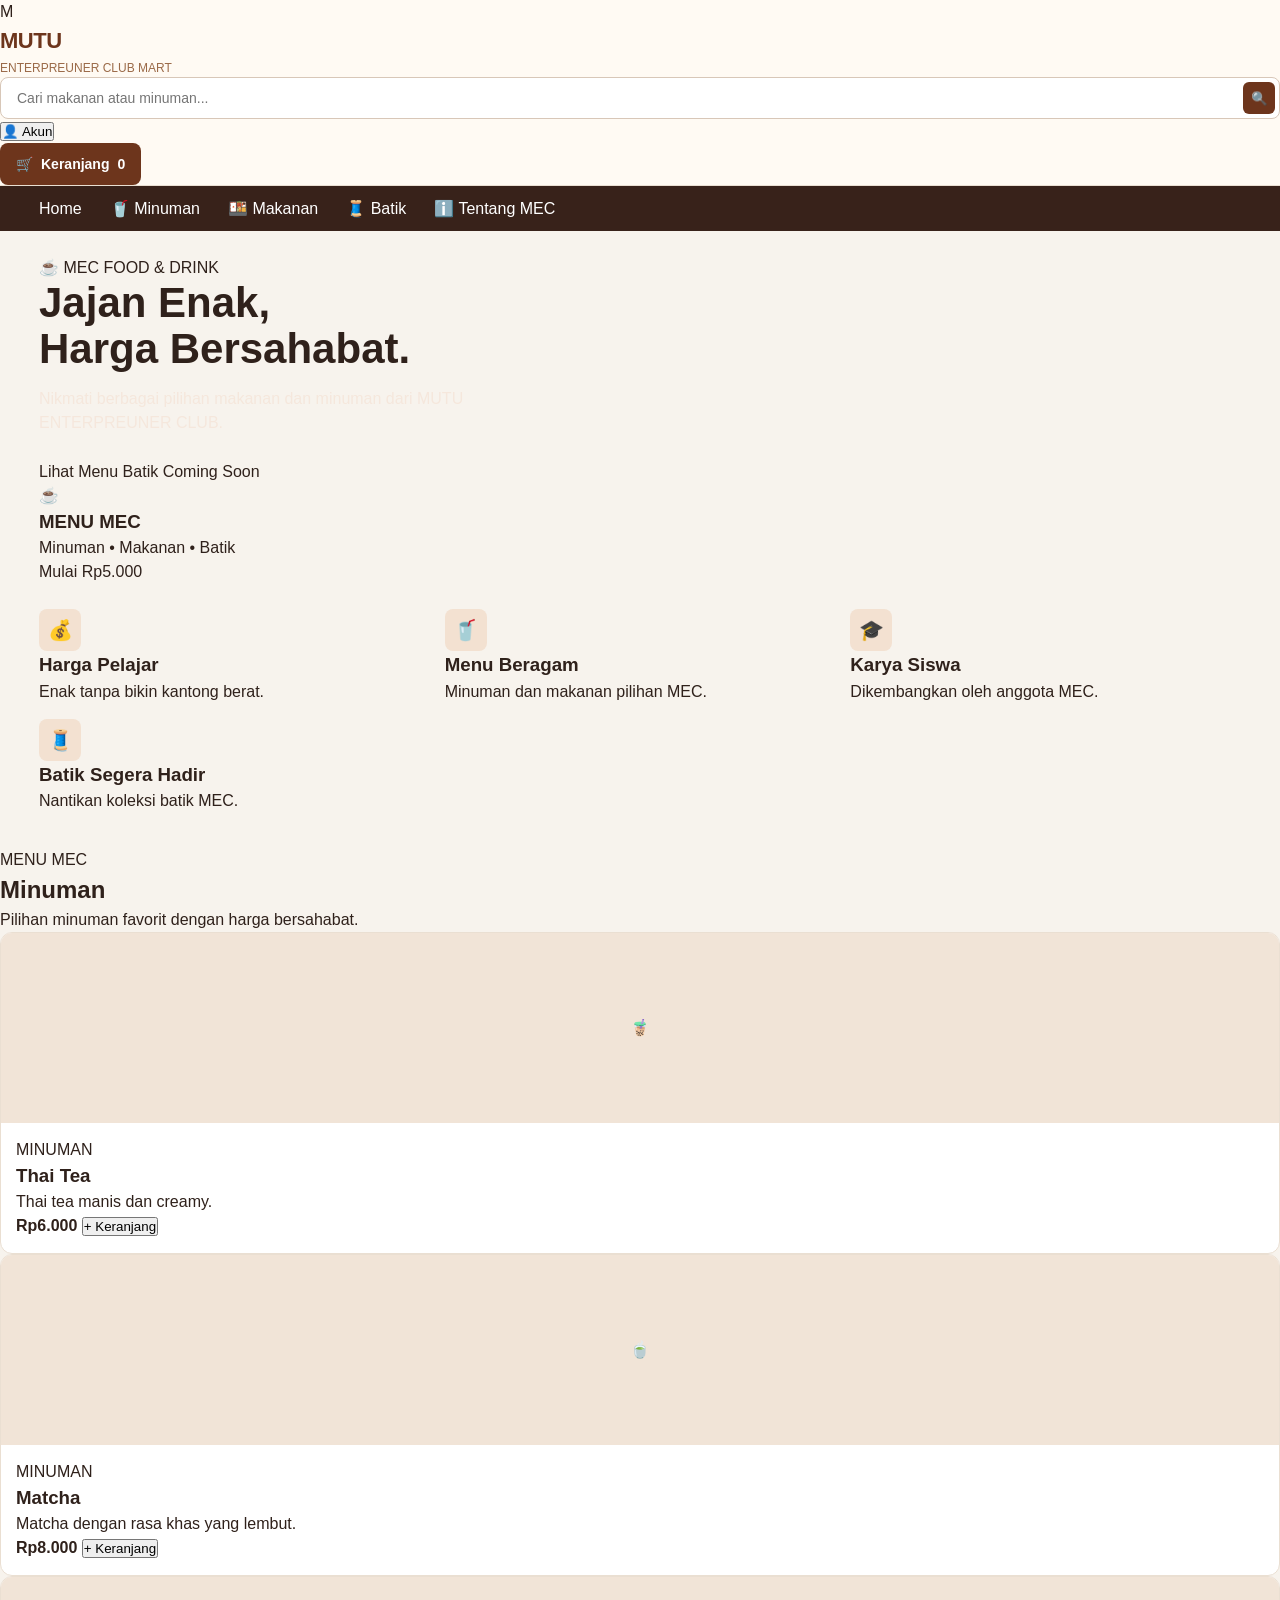
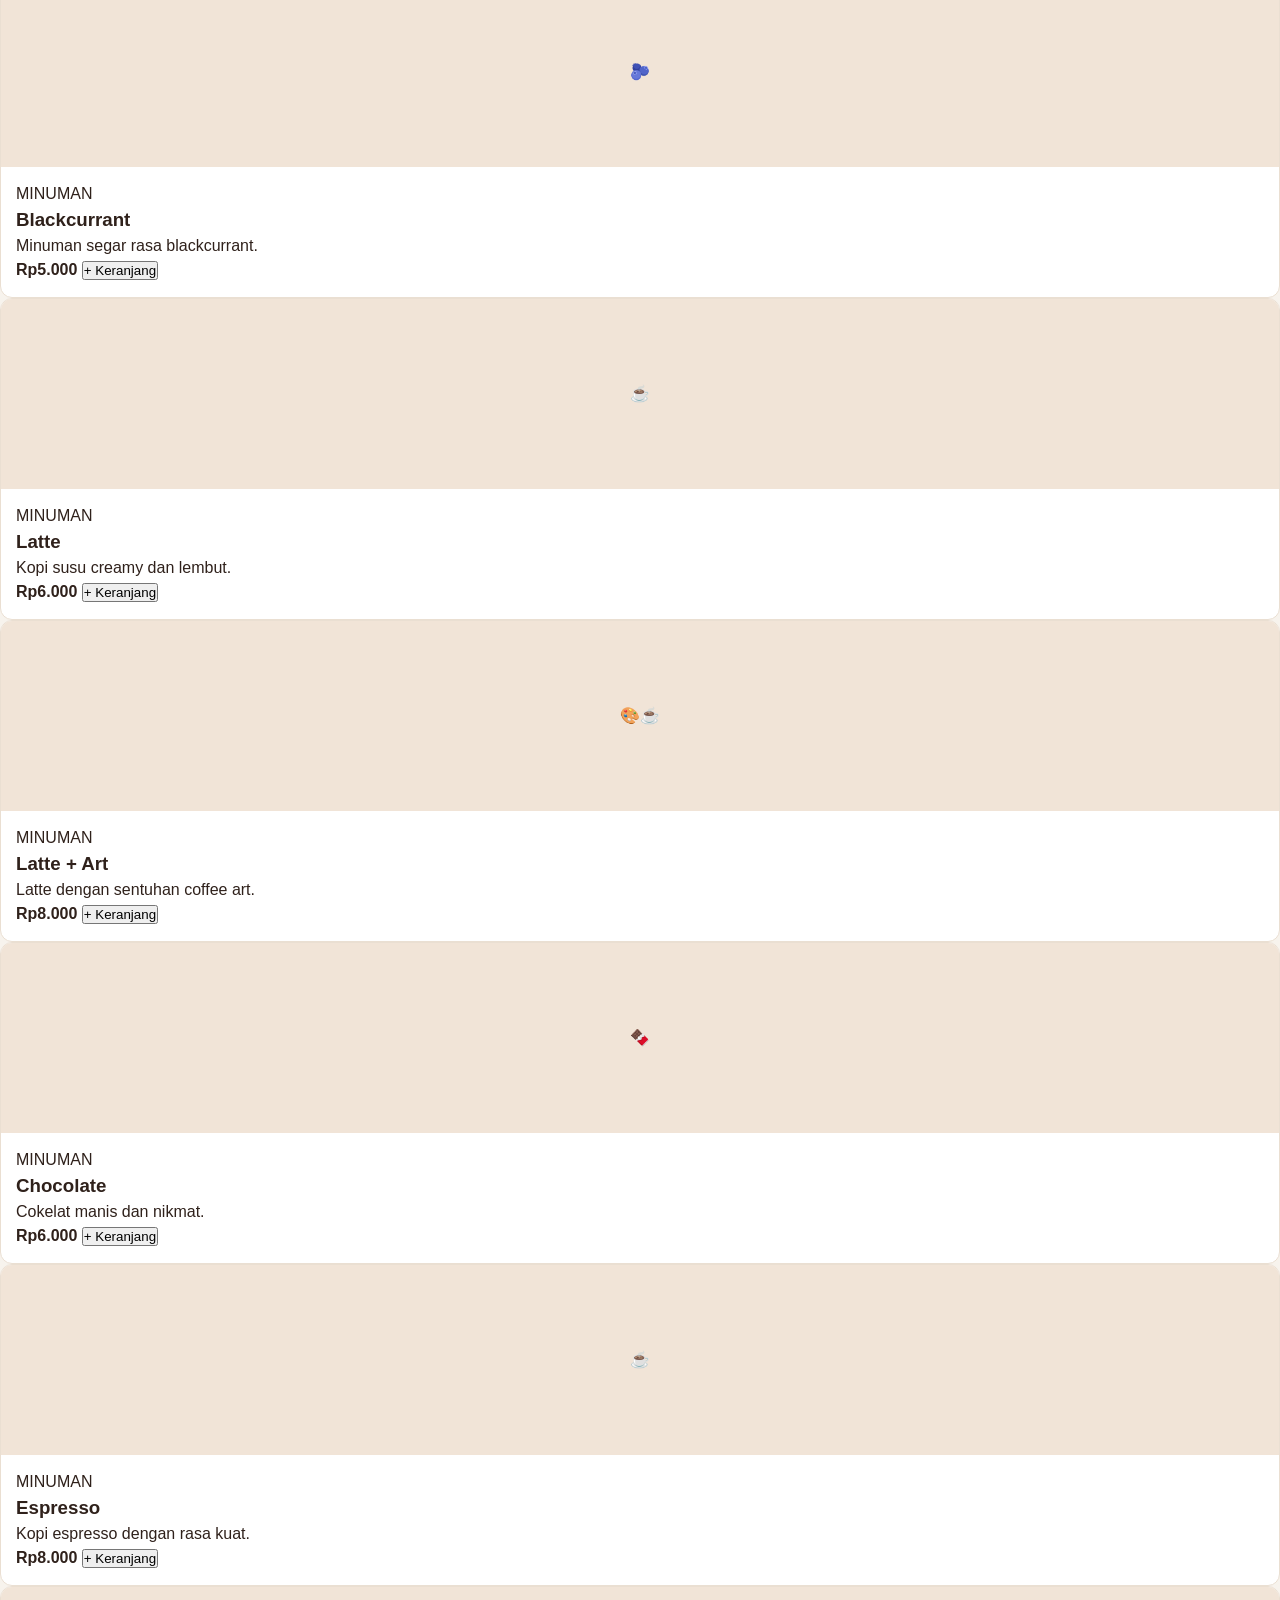
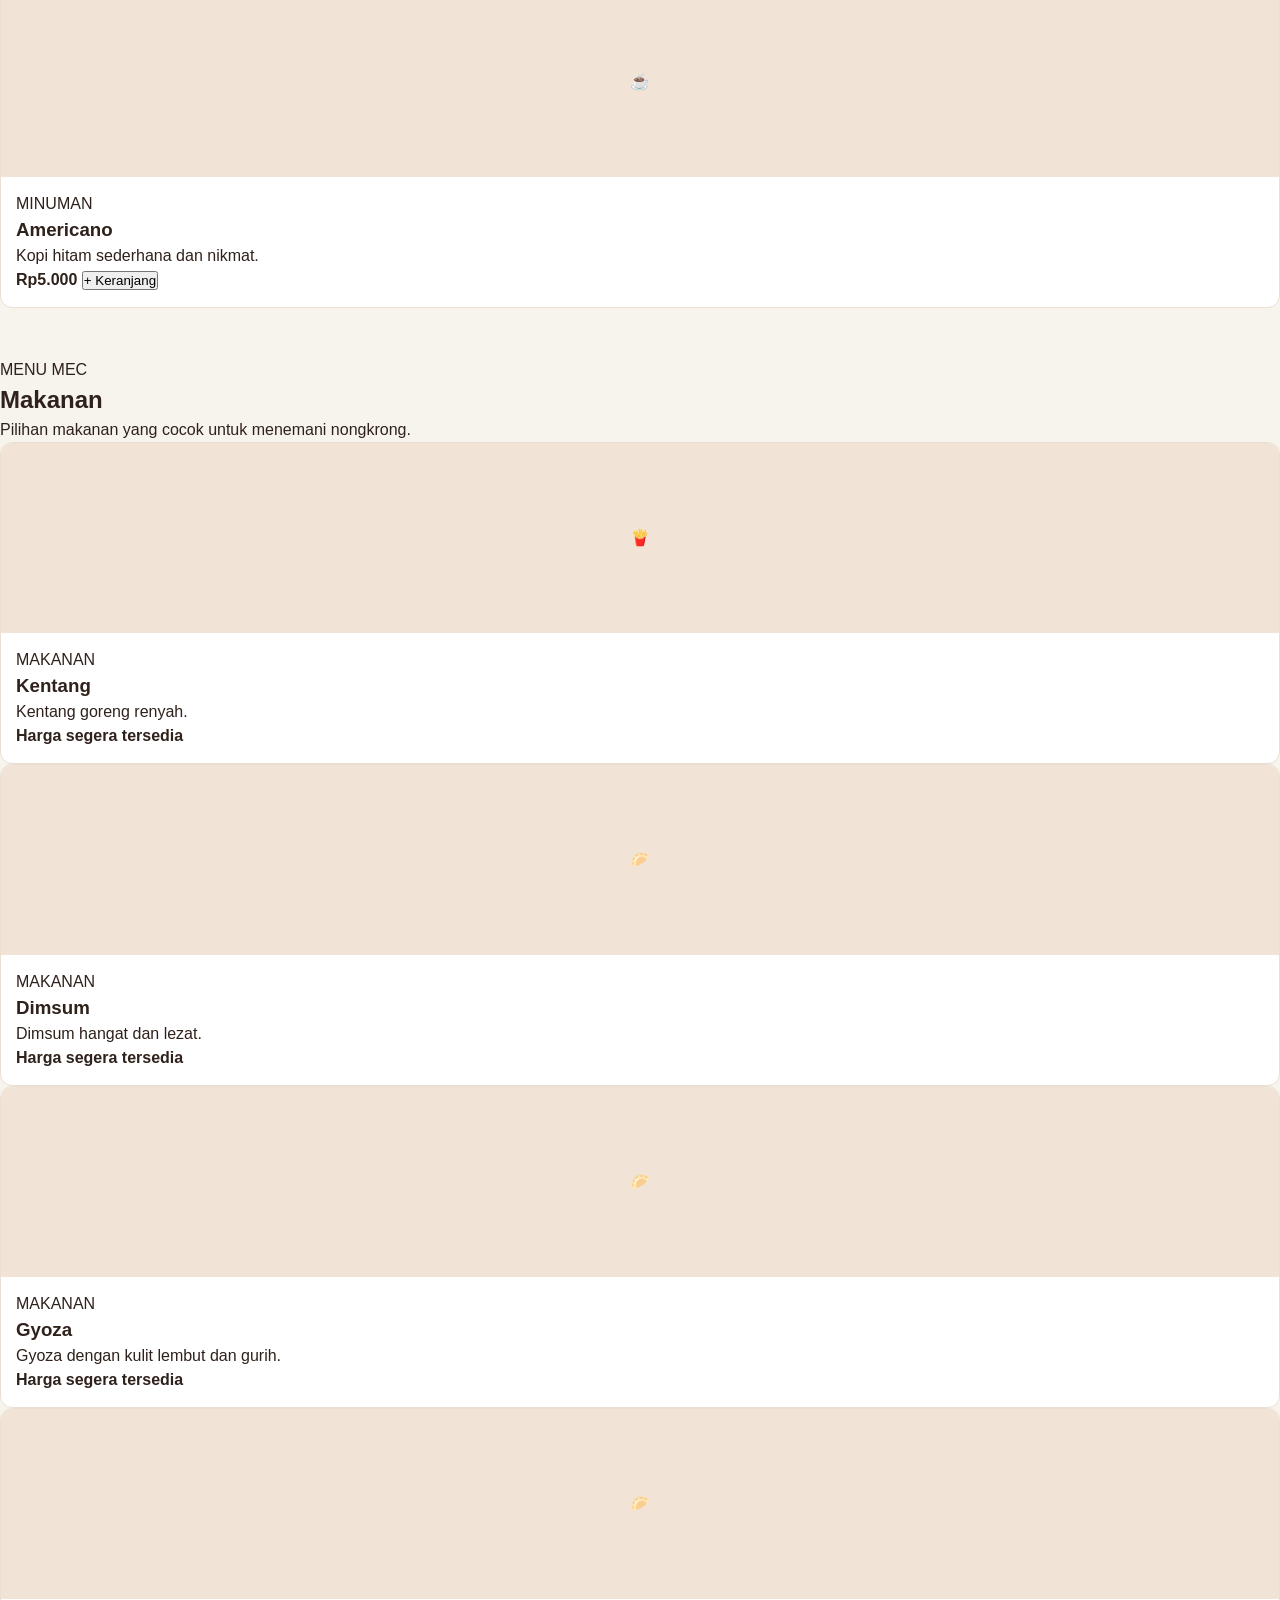
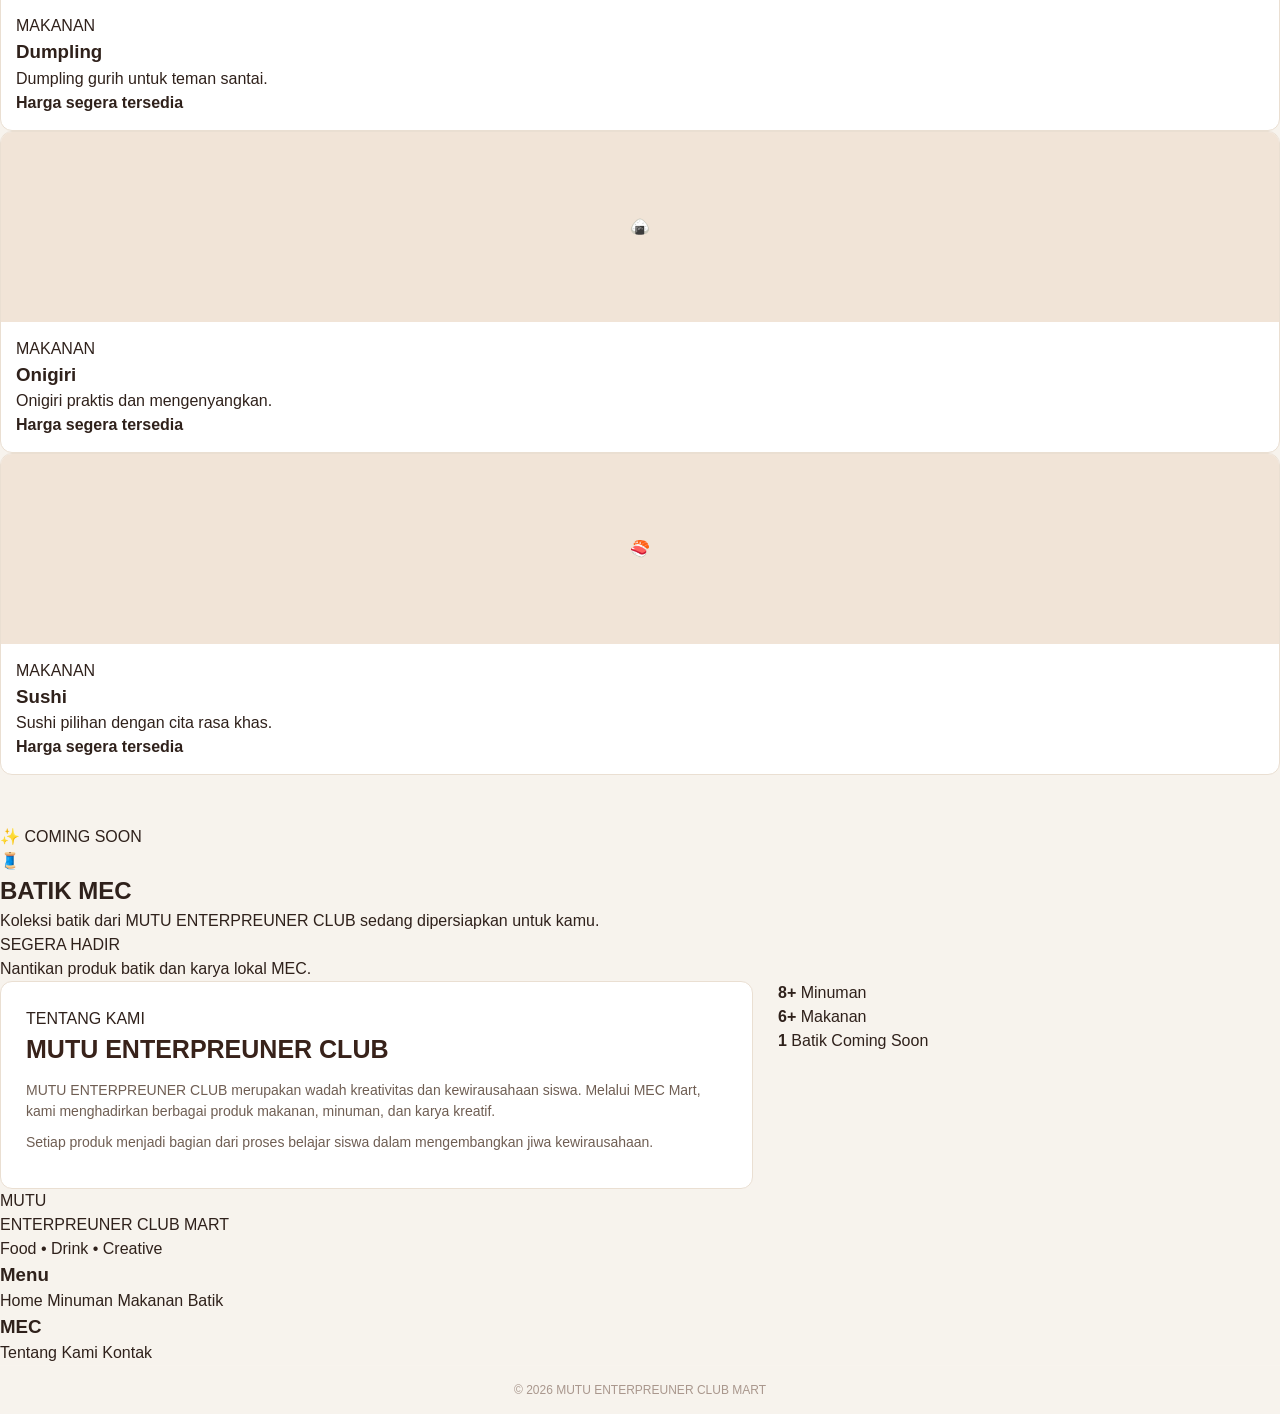
<file: main.html>
<!DOCTYPE html>
<html lang="id">
<head>
    <meta charset="UTF-8">
    <meta name="viewport" content="width=device-width, initial-scale=1.0">

    <title>MUTU ENTERPREUNER CLUB MART</title>

    <link rel="stylesheet" href="main.css">
</head>

<body>

<!-- =====================================================
     HEADER
===================================================== -->

<header class="header">

    <div class="logo">

        <div class="logo-icon">
            M
        </div>

        <div class="logo-text">
            <h1>MUTU</h1>
            <span>ENTERPREUNER CLUB MART</span>
        </div>

    </div>


    <div class="search-box">

        <input
            type="text"
            id="searchInput"
            placeholder="Cari makanan atau minuman..."
            onkeyup="searchProduct()"
        >

        <button onclick="searchProduct()">
            🔍
        </button>

    </div>


    <div class="header-actions">

        <button class="header-btn">
            👤
            <span>Akun</span>
        </button>

        <button
            class="cart-btn"
            onclick="openCart()"
        >
            🛒
            <span>Keranjang</span>
            <b id="cartCount">0</b>
        </button>

    </div>

</header>


<!-- =====================================================
     NAVBAR
===================================================== -->

<nav class="navbar">

    <div class="nav-container">

        <a href="#home">Home</a>

        <a href="#minuman">
            🥤 Minuman
        </a>

        <a href="#makanan">
            🍱 Makanan
        </a>

        <a href="#batik">
            🧵 Batik
        </a>

        <a href="#tentang">
            ℹ️ Tentang MEC
        </a>

    </div>

</nav>


<!-- =====================================================
     HERO
===================================================== -->

<section class="hero" id="home">

    <div class="hero-content">

        <span class="hero-badge">
            ☕ MEC FOOD & DRINK
        </span>

        <h2>
            Jajan Enak,
            <br>

            <span>
                Harga Bersahabat.
            </span>
        </h2>

        <p>
            Nikmati berbagai pilihan makanan dan minuman
            dari MUTU ENTERPREUNER CLUB.
        </p>

        <div class="hero-buttons">

            <a
                href="#minuman"
                class="primary-button"
            >
                Lihat Menu
            </a>

            <a
                href="#batik"
                class="secondary-button"
            >
                Batik Coming Soon
            </a>

        </div>

    </div>


    <div class="hero-card">

        <div class="hero-card-icon">
            ☕
        </div>

        <h3>
            MENU MEC
        </h3>

        <p>
            Minuman • Makanan • Batik
        </p>

        <div class="hero-price">
            Mulai Rp5.000
        </div>

    </div>

</section>


<!-- =====================================================
     INFO
===================================================== -->

<section class="features">

    <div class="feature">

        <div class="feature-icon">
            💰
        </div>

        <div>
            <h3>Harga Pelajar</h3>
            <p>
                Enak tanpa bikin kantong berat.
            </p>
        </div>

    </div>


    <div class="feature">

        <div class="feature-icon">
            🥤
        </div>

        <div>
            <h3>Menu Beragam</h3>
            <p>
                Minuman dan makanan pilihan MEC.
            </p>
        </div>

    </div>


    <div class="feature">

        <div class="feature-icon">
            🎓
        </div>

        <div>
            <h3>Karya Siswa</h3>
            <p>
                Dikembangkan oleh anggota MEC.
            </p>
        </div>

    </div>


    <div class="feature">

        <div class="feature-icon">
            🧵
        </div>

        <div>
            <h3>Batik Segera Hadir</h3>
            <p>
                Nantikan koleksi batik MEC.
            </p>
        </div>

    </div>

</section>


<!-- =====================================================
     MINUMAN
===================================================== -->

<section
    class="section"
    id="minuman"
>

    <div class="section-heading">

        <div>
            <span class="section-label">
                MENU MEC
            </span>

            <h2>
                Minuman
            </h2>

            <p>
                Pilihan minuman favorit dengan harga bersahabat.
            </p>
        </div>

    </div>


    <div class="products">


        <!-- THAI TEA -->

        <div
            class="product-card"
            data-name="Thai Tea"
            data-category="minuman"
        >

            <div class="product-image drink thai-tea">

                <span class="product-emoji">
                    🧋
                </span>

            </div>

            <div class="product-info">

                <span class="category">
                    MINUMAN
                </span>

                <h3>
                    Thai Tea
                </h3>

                <p class="product-description">
                    Thai tea manis dan creamy.
                </p>

                <div class="product-bottom">

                    <strong>
                        Rp6.000
                    </strong>

                    <button
                        class="add-cart"
                        onclick="addToCart('Thai Tea', 6000)"
                    >
                        + Keranjang
                    </button>

                </div>

            </div>

        </div>


        <!-- MATCHA -->

        <div
            class="product-card"
            data-name="Matcha"
            data-category="minuman"
        >

            <div class="product-image drink matcha">

                <span class="product-emoji">
                    🍵
                </span>

            </div>

            <div class="product-info">

                <span class="category">
                    MINUMAN
                </span>

                <h3>
                    Matcha
                </h3>

                <p class="product-description">
                    Matcha dengan rasa khas yang lembut.
                </p>

                <div class="product-bottom">

                    <strong>
                        Rp8.000
                    </strong>

                    <button
                        class="add-cart"
                        onclick="addToCart('Matcha', 8000)"
                    >
                        + Keranjang
                    </button>

                </div>

            </div>

        </div>


        <!-- BLACKCURRANT -->

        <div
            class="product-card"
            data-name="Blackcurrant"
            data-category="minuman"
        >

            <div class="product-image drink blackcurrant">

                <span class="product-emoji">
                    🫐
                </span>

            </div>

            <div class="product-info">

                <span class="category">
                    MINUMAN
                </span>

                <h3>
                    Blackcurrant
                </h3>

                <p class="product-description">
                    Minuman segar rasa blackcurrant.
                </p>

                <div class="product-bottom">

                    <strong>
                        Rp5.000
                    </strong>

                    <button
                        class="add-cart"
                        onclick="addToCart('Blackcurrant', 5000)"
                    >
                        + Keranjang
                    </button>

                </div>

            </div>

        </div>


        <!-- LATTE -->

        <div
            class="product-card"
            data-name="Latte"
            data-category="minuman"
        >

            <div class="product-image drink latte">

                <span class="product-emoji">
                    ☕
                </span>

            </div>

            <div class="product-info">

                <span class="category">
                    MINUMAN
                </span>

                <h3>
                    Latte
                </h3>

                <p class="product-description">
                    Kopi susu creamy dan lembut.
                </p>

                <div class="product-bottom">

                    <strong>
                        Rp6.000
                    </strong>

                    <button
                        class="add-cart"
                        onclick="addToCart('Latte', 6000)"
                    >
                        + Keranjang
                    </button>

                </div>

            </div>

        </div>


        <!-- LATTE ART -->

        <div
            class="product-card"
            data-name="Latte + Art"
            data-category="minuman"
        >

            <div class="product-image drink latte-art">

                <span class="product-emoji">
                    🎨☕
                </span>

            </div>

            <div class="product-info">

                <span class="category">
                    MINUMAN
                </span>

                <h3>
                    Latte + Art
                </h3>

                <p class="product-description">
                    Latte dengan sentuhan coffee art.
                </p>

                <div class="product-bottom">

                    <strong>
                        Rp8.000
                    </strong>

                    <button
                        class="add-cart"
                        onclick="addToCart('Latte + Art', 8000)"
                    >
                        + Keranjang
                    </button>

                </div>

            </div>

        </div>


        <!-- CHOCOLATE -->

        <div
            class="product-card"
            data-name="Chocolate"
            data-category="minuman"
        >

            <div class="product-image drink chocolate">

                <span class="product-emoji">
                    🍫
                </span>

            </div>

            <div class="product-info">

                <span class="category">
                    MINUMAN
                </span>

                <h3>
                    Chocolate
                </h3>

                <p class="product-description">
                    Cokelat manis dan nikmat.
                </p>

                <div class="product-bottom">

                    <strong>
                        Rp6.000
                    </strong>

                    <button
                        class="add-cart"
                        onclick="addToCart('Chocolate', 6000)"
                    >
                        + Keranjang
                    </button>

                </div>

            </div>

        </div>


        <!-- ESPRESSO -->

        <div
            class="product-card"
            data-name="Espresso"
            data-category="minuman"
        >

            <div class="product-image drink espresso">

                <span class="product-emoji">
                    ☕
                </span>

            </div>

            <div class="product-info">

                <span class="category">
                    MINUMAN
                </span>

                <h3>
                    Espresso
                </h3>

                <p class="product-description">
                    Kopi espresso dengan rasa kuat.
                </p>

                <div class="product-bottom">

                    <strong>
                        Rp8.000
                    </strong>

                    <button
                        class="add-cart"
                        onclick="addToCart('Espresso', 8000)"
                    >
                        + Keranjang
                    </button>

                </div>

            </div>

        </div>


        <!-- AMERICANO -->

        <div
            class="product-card"
            data-name="Americano"
            data-category="minuman"
        >

            <div class="product-image drink americano">

                <span class="product-emoji">
                    ☕
                </span>

            </div>

            <div class="product-info">

                <span class="category">
                    MINUMAN
                </span>

                <h3>
                    Americano
                </h3>

                <p class="product-description">
                    Kopi hitam sederhana dan nikmat.
                </p>

                <div class="product-bottom">

                    <strong>
                        Rp5.000
                    </strong>

                    <button
                        class="add-cart"
                        onclick="addToCart('Americano', 5000)"
                    >
                        + Keranjang
                    </button>

                </div>

            </div>

        </div>

    </div>

</section>


<!-- =====================================================
     MAKANAN
===================================================== -->

<section
    class="section food-section"
    id="makanan"
>

    <div class="section-heading">

        <div>

            <span class="section-label">
                MENU MEC
            </span>

            <h2>
                Makanan
            </h2>

            <p>
                Pilihan makanan yang cocok untuk menemani nongkrong.
            </p>

        </div>

    </div>


    <div class="products">


        <!-- KENTANG -->

        <div class="product-card">

            <div class="product-image food potato">

                <span class="product-emoji">
                    🍟
                </span>

            </div>

            <div class="product-info">

                <span class="category">
                    MAKANAN
                </span>

                <h3>
                    Kentang
                </h3>

                <p class="product-description">
                    Kentang goreng renyah.
                </p>

                <div class="product-bottom">

                    <strong class="soon-price">
                        Harga segera tersedia
                    </strong>

                </div>

            </div>

        </div>


        <!-- DIMSUM -->

        <div class="product-card">

            <div class="product-image food dimsum">

                <span class="product-emoji">
                    🥟
                </span>

            </div>

            <div class="product-info">

                <span class="category">
                    MAKANAN
                </span>

                <h3>
                    Dimsum
                </h3>

                <p class="product-description">
                    Dimsum hangat dan lezat.
                </p>

                <div class="product-bottom">

                    <strong class="soon-price">
                        Harga segera tersedia
                    </strong>

                </div>

            </div>

        </div>


        <!-- GYOZA -->

        <div class="product-card">

            <div class="product-image food gyoza">

                <span class="product-emoji">
                    🥟
                </span>

            </div>

            <div class="product-info">

                <span class="category">
                    MAKANAN
                </span>

                <h3>
                    Gyoza
                </h3>

                <p class="product-description">
                    Gyoza dengan kulit lembut dan gurih.
                </p>

                <div class="product-bottom">

                    <strong class="soon-price">
                        Harga segera tersedia
                    </strong>

                </div>

            </div>

        </div>


        <!-- DUMPLING -->

        <div class="product-card">

            <div class="product-image food dumpling">

                <span class="product-emoji">
                    🥟
                </span>

            </div>

            <div class="product-info">

                <span class="category">
                    MAKANAN
                </span>

                <h3>
                    Dumpling
                </h3>

                <p class="product-description">
                    Dumpling gurih untuk teman santai.
                </p>

                <div class="product-bottom">

                    <strong class="soon-price">
                        Harga segera tersedia
                    </strong>

                </div>

            </div>

        </div>


        <!-- ONIGIRI -->

        <div class="product-card">

            <div class="product-image food onigiri">

                <span class="product-emoji">
                    🍙
                </span>

            </div>

            <div class="product-info">

                <span class="category">
                    MAKANAN
                </span>

                <h3>
                    Onigiri
                </h3>

                <p class="product-description">
                    Onigiri praktis dan mengenyangkan.
                </p>

                <div class="product-bottom">

                    <strong class="soon-price">
                        Harga segera tersedia
                    </strong>

                </div>

            </div>

        </div>


        <!-- SUSHI -->

        <div class="product-card">

            <div class="product-image food sushi">

                <span class="product-emoji">
                    🍣
                </span>

            </div>

            <div class="product-info">

                <span class="category">
                    MAKANAN
                </span>

                <h3>
                    Sushi
                </h3>

                <p class="product-description">
                    Sushi pilihan dengan cita rasa khas.
                </p>

                <div class="product-bottom">

                    <strong class="soon-price">
                        Harga segera tersedia
                    </strong>

                </div>

            </div>

        </div>

    </div>

</section>


<!-- =====================================================
     BATIK COMING SOON
===================================================== -->

<section
    class="batik-coming-soon"
    id="batik"
>

    <div class="batik-content">

        <span class="coming-badge">
            ✨ COMING SOON
        </span>

        <div class="batik-icon">
            🧵
        </div>

        <h2>
            BATIK MEC
        </h2>

        <p>
            Koleksi batik dari MUTU ENTERPREUNER CLUB
            sedang dipersiapkan untuk kamu.
        </p>

        <div class="coming-title">
            SEGERA HADIR
        </div>

        <span class="coming-text">
            Nantikan produk batik dan karya lokal MEC.
        </span>

    </div>

</section>


<!-- =====================================================
     TENTANG
===================================================== -->

<section
    class="about"
    id="tentang"
>

    <div class="about-content">

        <span class="section-label">
            TENTANG KAMI
        </span>

        <h2>
            MUTU ENTERPREUNER CLUB
        </h2>

        <p>
            MUTU ENTERPREUNER CLUB merupakan wadah kreativitas
            dan kewirausahaan siswa. Melalui MEC Mart,
            kami menghadirkan berbagai produk makanan,
            minuman, dan karya kreatif.
        </p>

        <p>
            Setiap produk menjadi bagian dari proses belajar
            siswa dalam mengembangkan jiwa kewirausahaan.
        </p>

    </div>


    <div class="about-stats">

        <div>
            <strong>
                8+
            </strong>

            <span>
                Minuman
            </span>
        </div>

        <div>
            <strong>
                6+
            </strong>

            <span>
                Makanan
            </span>
        </div>

        <div>
            <strong>
                1
            </strong>

            <span>
                Batik Coming Soon
            </span>
        </div>

    </div>

</section>


<!-- =====================================================
     FOOTER
===================================================== -->

<footer>

    <div class="footer-main">

        <div>

            <div class="footer-logo">
                MUTU
            </div>

            <p>
                ENTERPREUNER CLUB MART
            </p>

            <span>
                Food • Drink • Creative
            </span>

        </div>


        <div>

            <h3>
                Menu
            </h3>

            <a href="#home">
                Home
            </a>

            <a href="#minuman">
                Minuman
            </a>

            <a href="#makanan">
                Makanan
            </a>

            <a href="#batik">
                Batik
            </a>

        </div>


        <div>

            <h3>
                MEC
            </h3>

            <a href="#tentang">
                Tentang Kami
            </a>

            <a href="#">
                Kontak
            </a>

        </div>

    </div>


    <div class="footer-bottom">

        © 2026 MUTU ENTERPREUNER CLUB MART

    </div>

</footer>


<!-- =====================================================
     CART MODAL
===================================================== -->

<div
    class="cart-overlay"
    id="cartOverlay"
    onclick="closeCartOutside(event)"
>

    <div
        class="cart-panel"
        onclick="event.stopPropagation()"
    >

        <div class="cart-header">

            <div>

                <span>
                    PESANAN
                </span>

                <h2>
                    Keranjang
                </h2>

            </div>

            <button
                class="close-cart"
                onclick="closeCart()"
            >
                ×
            </button>

        </div>


        <div
            class="cart-items"
            id="cartItems"
        >

            <div class="empty-cart">

                <div>
                    🛒
                </div>

                <h3>
                    Keranjang masih kosong
                </h3>

                <p>
                    Yuk pilih menu favoritmu.
                </p>

            </div>

        </div>


        <div class="cart-footer">

            <div class="cart-total">

                <span>
                    Total
                </span>

                <strong id="cartTotal">
                    Rp0
                </strong>

            </div>

            <button
                class="checkout"
                onclick="checkout()"
            >
                Checkout
            </button>

        </div>

    </div>

</div>


<!-- =====================================================
     JAVASCRIPT SEDERHANA
===================================================== -->

<script>

let cart = [];


/* ================================
   FORMAT RUPIAH
================================ */

function formatRupiah(number) {

    return "Rp" + number.toLocaleString("id-ID");

}


/* ================================
   ADD TO CART
================================ */

function addToCart(name, price) {

    const existing =
        cart.find(item => item.name === name);


    if (existing) {

        existing.quantity++;

    } else {

        cart.push({

            name: name,

            price: price,

            quantity: 1

        });

    }


    updateCart();

    openCart();

}


/* ================================
   UPDATE CART
================================ */

function updateCart() {

    const cartItems =
        document.getElementById("cartItems");

    const cartCount =
        document.getElementById("cartCount");

    const cartTotal =
        document.getElementById("cartTotal");


    const totalQuantity =
        cart.reduce(
            (total, item) =>
                total + item.quantity,
            0
        );


    const totalPrice =
        cart.reduce(
            (total, item) =>
                total +
                (item.price * item.quantity),
            0
        );


    cartCount.textContent =
        totalQuantity;


    cartTotal.textContent =
        formatRupiah(totalPrice);


    if (cart.length === 0) {

        cartItems.innerHTML = `

            <div class="empty-cart">

                <div>🛒</div>

                <h3>
                    Keranjang masih kosong
                </h3>

                <p>
                    Yuk pilih menu favoritmu.
                </p>

            </div>

        `;

        return;
    }


    cartItems.innerHTML =
        cart.map((item, index) => `

            <div class="cart-item">

                <div class="cart-item-icon">
                    ☕
                </div>

                <div class="cart-item-info">

                    <h3>
                        ${item.name}
                    </h3>

                    <span>
                        ${formatRupiah(item.price)}
                    </span>

                    <div class="quantity">

                        <button
                            onclick="changeQuantity(${index}, -1)"
                        >
                            −
                        </button>

                        <b>
                            ${item.quantity}
                        </b>

                        <button
                            onclick="changeQuantity(${index}, 1)"
                        >
                            +
                        </button>

                    </div>

                </div>


                <button
                    class="remove-item"
                    onclick="removeItem(${index})"
                >
                    ×
                </button>

            </div>

        `).join("");

}


/* ================================
   CHANGE QUANTITY
================================ */

function changeQuantity(index, amount) {

    cart[index].quantity += amount;


    if (cart[index].quantity <= 0) {

        cart.splice(index, 1);

    }


    updateCart();

}


/* ================================
   REMOVE ITEM
================================ */

function removeItem(index) {

    cart.splice(index, 1);

    updateCart();

}


/* ================================
   OPEN CART
================================ */

function openCart() {

    document
        .getElementById("cartOverlay")
        .classList.add("active");

    document.body.classList.add("no-scroll");

}


/* ================================
   CLOSE CART
================================ */

function closeCart() {

    document
        .getElementById("cartOverlay")
        .classList.remove("active");

    document.body.classList.remove("no-scroll");

}


/* ================================
   CLICK OUTSIDE
================================ */

function closeCartOutside(event) {

    if (
        event.target.id ===
        "cartOverlay"
    ) {

        closeCart();

    }

}


/* ================================
   SEARCH
================================ */

function searchProduct() {

    const keyword =
        document
            .getElementById("searchInput")
            .value
            .toLowerCase()
            .trim();


    const products =
        document.querySelectorAll(
            ".product-card"
        );


    products.forEach(product => {

        const name =
            product
                .dataset
                .name
                ?.toLowerCase() || "";


        const text =
            product
                .innerText
                .toLowerCase();


        if (
            name.includes(keyword) ||
            text.includes(keyword)
        ) {

            product.style.display = "";

        } else {

            product.style.display = "none";

        }

    });

}


/* ================================
   CHECKOUT
================================ */

function checkout() {

    if (cart.length === 0) {

        alert(
            "Keranjang masih kosong."
        );

        return;
    }


    alert(
        "Pesanan siap checkout!\n\n" +

        "Backend Flask + MySQL " +
        "akan digunakan untuk menyimpan order."
    );

}

</script>

</body>
</html>
</file>
<file: main.css>
/* =========================================================
   MEC ENTERPREUNER CLUB MART
   MAIN CSS
   ========================================================= */

/* =========================
   RESET
   ========================= */

* {
    margin: 0;
    padding: 0;
    box-sizing: border-box;
}

html {
    scroll-behavior: smooth;
}

body {
    font-family: Arial, Helvetica, sans-serif;
    background: #f7f3ed;
    color: #2f211b;
    line-height: 1.5;
}

button,
input,
select,
textarea {
    font-family: inherit;
}

button {
    cursor: pointer;
}

a {
    color: inherit;
    text-decoration: none;
}

img {
    max-width: 100%;
    display: block;
}


/* =========================
   HEADER
   ========================= */

.header {
    width: 100%;
    background: #fffaf3;
    border-bottom: 1px solid #eadfd2;
    position: sticky;
    top: 0;
    z-index: 1000;
}

.header-container {
    max-width: 1250px;
    margin: auto;
    min-height: 72px;
    padding: 12px 24px;

    display: flex;
    align-items: center;
    gap: 25px;
}

.logo {
    min-width: 210px;
}

.logo h1 {
    color: #6d351c;
    font-size: 22px;
    font-weight: 800;
    letter-spacing: -0.5px;
}

.logo span {
    display: block;
    color: #9b6a48;
    font-size: 12px;
    margin-top: 2px;
}

/* Search */

.search-box {
    flex: 1;
    position: relative;
}

.search-box input {
    width: 100%;
    height: 42px;
    border: 1px solid #d8c7b8;
    border-radius: 8px;
    padding: 0 45px 0 16px;
    outline: none;
    background: #ffffff;
    color: #38271f;
    font-size: 14px;
    transition: 0.2s;
}

.search-box input:focus {
    border-color: #8b4d2c;
    box-shadow: 0 0 0 3px rgba(139, 77, 44, 0.08);
}

.search-box button {
    position: absolute;
    right: 5px;
    top: 5px;

    width: 32px;
    height: 32px;

    border: none;
    border-radius: 6px;
    background: #6d351c;
    color: white;
}

.search-box button:hover {
    background: #4f2414;
}

/* Cart */

.cart-btn {
    border: none;
    background: #6d351c;
    color: white;

    min-height: 42px;
    padding: 0 16px;

    border-radius: 8px;
    font-size: 14px;
    font-weight: bold;

    display: flex;
    align-items: center;
    gap: 8px;

    transition: 0.2s;
}

.cart-btn:hover {
    background: #4f2414;
    transform: translateY(-1px);
}

.cart-count {
    min-width: 22px;
    height: 22px;
    padding: 0 5px;

    display: inline-flex;
    justify-content: center;
    align-items: center;

    background: #f0c36a;
    color: #4a2818;

    border-radius: 50%;
    font-size: 12px;
}


/* =========================
   NAVBAR
   ========================= */

.navbar {
    background: #38221a;
    color: white;
}

.nav-container {
    max-width: 1250px;
    margin: auto;
    padding: 0 24px;

    min-height: 45px;

    display: flex;
    align-items: center;
    gap: 28px;
}

.nav-link {
    height: 45px;

    display: flex;
    align-items: center;

    font-size: 14px;
    color: #f9eee5;

    transition: 0.2s;
}

.nav-link:hover {
    color: #f0c36a;
}


/* =========================
   HERO
   ========================= */

.hero {
    max-width: 1250px;
    margin: 25px auto;
    padding: 0 24px;
}

.hero-box {
    min-height: 330px;
    border-radius: 16px;
    overflow: hidden;

    background:
        linear-gradient(
            90deg,
            rgba(53, 28, 18, 0.95),
            rgba(91, 51, 31, 0.72),
            rgba(91, 51, 31, 0.15)
        ),
        linear-gradient(135deg, #6d351c, #a56b45);

    color: white;

    padding: 55px;

    display: flex;
    align-items: center;
}

.hero-content {
    max-width: 650px;
}

.hero-content small {
    display: inline-block;
    background: rgba(255, 255, 255, 0.13);
    padding: 7px 12px;
    border-radius: 20px;
    margin-bottom: 15px;
    font-size: 12px;
}

.hero-content h2 {
    font-size: 42px;
    line-height: 1.1;
    margin-bottom: 15px;
}

.hero-content p {
    color: #f5e7dc;
    max-width: 560px;
    margin-bottom: 25px;
}

.hero-btn {
    display: inline-block;

    background: #f0c36a;
    color: #4b2818;

    padding: 12px 20px;
    border-radius: 8px;

    font-size: 14px;
    font-weight: bold;

    transition: 0.2s;
}

.hero-btn:hover {
    background: #ffd98b;
    transform: translateY(-2px);
}


/* =========================
   FEATURES
   ========================= */

.features {
    max-width: 1250px;
    margin: 0 auto 35px;
    padding: 0 24px;

    display: grid;
    grid-template-columns: repeat(3, 1fr);
    gap: 15px;
}

.feature-card {
    background: #ffffff;
    border: 1px solid #eadfd2;
    border-radius: 10px;

    padding: 18px;

    display: flex;
    gap: 13px;
    align-items: center;
}

.feature-icon {
    width: 42px;
    height: 42px;
    flex-shrink: 0;

    border-radius: 8px;

    display: flex;
    align-items: center;
    justify-content: center;

    background: #f3e1d1;
    color: #6d351c;
    font-size: 20px;
}

.feature-card h3 {
    font-size: 14px;
    margin-bottom: 2px;
}

.feature-card p {
    color: #806d60;
    font-size: 12px;
}


/* =========================
   MAIN CONTENT
   ========================= */

.main-container {
    max-width: 1250px;
    margin: auto;
    padding: 0 24px 50px;
}

.section {
    margin-bottom: 50px;
}

.section-header {
    display: flex;
    justify-content: space-between;
    align-items: center;
    margin-bottom: 20px;
}

.section-title h2 {
    font-size: 25px;
    color: #38221a;
}

.section-title p {
    color: #806d60;
    font-size: 13px;
    margin-top: 3px;
}

.section-link {
    color: #7a3f22;
    font-size: 13px;
    font-weight: bold;
}


/* =========================
   PRODUCT GRID
   ========================= */

.product-grid {
    display: grid;
    grid-template-columns: repeat(4, 1fr);
    gap: 18px;
}

.product-card {
    background: white;
    border: 1px solid #eadfd2;
    border-radius: 12px;

    overflow: hidden;

    transition:
        transform 0.2s,
        box-shadow 0.2s;
}

.product-card:hover {
    transform: translateY(-4px);
    box-shadow: 0 10px 25px rgba(60, 35, 20, 0.10);
}

.product-image {
    height: 190px;
    background: #f1e4d7;

    display: flex;
    justify-content: center;
    align-items: center;

    overflow: hidden;
}

.product-image img {
    width: 100%;
    height: 100%;
    object-fit: cover;
}

.product-placeholder {
    font-size: 55px;
}

.product-info {
    padding: 15px;
}

.product-category {
    color: #9b6a48;
    font-size: 11px;
    text-transform: uppercase;
    letter-spacing: 0.7px;
    margin-bottom: 5px;
}

.product-name {
    font-size: 16px;
    font-weight: bold;
    margin-bottom: 8px;
}

.product-price {
    color: #7a3f22;
    font-size: 17px;
    font-weight: 800;
    margin-bottom: 13px;
}

.product-actions {
    display: flex;
    gap: 8px;
}

.add-cart-btn {
    width: 100%;
    min-height: 38px;

    border: none;
    border-radius: 7px;

    background: #6d351c;
    color: white;

    font-size: 13px;
    font-weight: bold;

    transition: 0.2s;
}

.add-cart-btn:hover {
    background: #4f2414;
}

.add-cart-btn:disabled {
    background: #c7bbb2;
    cursor: not-allowed;
}


/* =========================
   BATIK COMING SOON
   ========================= */

.batik-section {
    margin-top: 10px;
}

.batik-card {
    min-height: 250px;

    border-radius: 15px;

    background:
        linear-gradient(
            135deg,
            rgba(52, 29, 20, 0.94),
            rgba(100, 53, 31, 0.91)
        );

    color: white;

    padding: 35px;

    display: flex;
    align-items: center;
    justify-content: space-between;

    overflow: hidden;
    position: relative;
}

.batik-content {
    max-width: 620px;
    position: relative;
    z-index: 2;
}

.batik-label {
    display: inline-block;

    background: #f0c36a;
    color: #4b2818;

    font-size: 11px;
    font-weight: bold;

    padding: 6px 10px;
    border-radius: 20px;

    margin-bottom: 12px;
}

.batik-card h2 {
    font-size: 30px;
    margin-bottom: 8px;
}

.batik-card p {
    color: #eadbd0;
    font-size: 14px;
}

.batik-pattern {
    width: 230px;
    height: 230px;

    border-radius: 50%;

    background:
        repeating-radial-gradient(
            circle,
            rgba(255,255,255,0.10) 0px,
            rgba(255,255,255,0.10) 2px,
            transparent 3px,
            transparent 14px
        );

    opacity: 0.8;
}


/* =========================
   ABOUT
   ========================= */

.about {
    display: grid;
    grid-template-columns: 1.2fr 0.8fr;
    gap: 25px;
    align-items: stretch;
}

.about-content,
.about-box {
    background: white;
    border: 1px solid #eadfd2;
    border-radius: 12px;
    padding: 25px;
}

.about-content h2 {
    color: #38221a;
    font-size: 25px;
    margin-bottom: 12px;
}

.about-content p {
    color: #6f5e53;
    font-size: 14px;
    margin-bottom: 10px;
}

.about-box h3 {
    font-size: 17px;
    margin-bottom: 15px;
}

.about-list {
    list-style: none;
}

.about-list li {
    padding: 9px 0;
    border-bottom: 1px solid #eee4db;
    font-size: 13px;
}

.about-list li:last-child {
    border-bottom: none;
}


/* =========================
   FOOTER
   ========================= */

.footer {
    background: #2d1b15;
    color: white;
    margin-top: 30px;
}

.footer-container {
    max-width: 1250px;
    margin: auto;
    padding: 40px 24px;

    display: grid;
    grid-template-columns: 1.4fr 1fr 1fr;
    gap: 35px;
}

.footer h3 {
    font-size: 18px;
    margin-bottom: 12px;
}

.footer p {
    color: #cdbeb5;
    font-size: 13px;
}

.footer-links {
    list-style: none;
}

.footer-links li {
    margin-bottom: 8px;
}

.footer-links a {
    color: #cdbeb5;
    font-size: 13px;
}

.footer-links a:hover {
    color: #f0c36a;
}

.footer-bottom {
    border-top: 1px solid rgba(255,255,255,0.08);
    text-align: center;
    padding: 15px 20px;

    color: #a9978d;
    font-size: 12px;
}


/* =========================
   CART DRAWER
   ========================= */

.cart-overlay {
    position: fixed;
    inset: 0;

    background: rgba(0, 0, 0, 0.45);

    z-index: 2000;

    opacity: 0;
    visibility: hidden;

    transition: 0.25s;
}

.cart-overlay.active {
    opacity: 1;
    visibility: visible;
}

.cart-drawer {
    position: fixed;

    top: 0;
    right: 0;

    width: min(420px, 100%);
    height: 100vh;

    background: #fffaf3;

    z-index: 2100;

    transform: translateX(100%);
    transition: 0.3s;

    display: flex;
    flex-direction: column;
}

.cart-drawer.active {
    transform: translateX(0);
}

.cart-header {
    padding: 18px 20px;

    border-bottom: 1px solid #eadfd2;

    display: flex;
    justify-content: space-between;
    align-items: center;
}

.cart-header h2 {
    font-size: 20px;
}

.cart-close {
    width: 35px;
    height: 35px;

    border: none;
    border-radius: 7px;

    background: #f0e3d8;
    color: #5b3020;

    font-size: 20px;
}

.cart-items {
    flex: 1;
    overflow-y: auto;
    padding: 15px 20px;
}

.cart-item {
    display: flex;
    gap: 12px;

    padding: 13px 0;

    border-bottom: 1px solid #eadfd2;
}

.cart-item-info {
    flex: 1;
}

.cart-item-name {
    font-weight: bold;
    font-size: 14px;
}

.cart-item-price {
    color: #7a3f22;
    font-size: 12px;
    margin-top: 3px;
}

.cart-quantity {
    display: flex;
    align-items: center;
    gap: 7px;

    margin-top: 7px;
}

.cart-quantity button {
    width: 25px;
    height: 25px;

    border: 1px solid #d7c5b6;
    border-radius: 5px;

    background: white;
}

.cart-quantity span {
    min-width: 20px;
    text-align: center;
    font-size: 13px;
}

.cart-footer {
    padding: 18px 20px;

    border-top: 1px solid #eadfd2;
    background: white;
}

.cart-total {
    display: flex;
    justify-content: space-between;

    font-weight: bold;
    font-size: 17px;

    margin-bottom: 13px;
}

.checkout-btn {
    width: 100%;
    min-height: 44px;

    border: none;
    border-radius: 8px;

    background: #6d351c;
    color: white;

    font-weight: bold;
}

.checkout-btn:hover {
    background: #4f2414;
}

.empty-cart {
    text-align: center;
    padding: 50px 20px;

    color: #8c7a6e;
    font-size: 14px;
}


/* =========================
   CHECKOUT
   ========================= */

.checkout-container {
    max-width: 850px;
    margin: 40px auto;
    padding: 0 20px;
}

.checkout-card {
    background: white;
    border: 1px solid #eadfd2;
    border-radius: 12px;
    padding: 25px;
}

.checkout-card h2 {
    margin-bottom: 20px;
}

.form-group {
    margin-bottom: 17px;
}

.form-group label {
    display: block;
    font-size: 13px;
    font-weight: bold;
    margin-bottom: 6px;
}

.form-group input,
.form-group textarea,
.form-group select {
    width: 100%;

    border: 1px solid #d8c7b8;
    border-radius: 7px;

    padding: 11px 12px;

    outline: none;
    background: white;

    font-size: 14px;
}

.form-group textarea {
    min-height: 90px;
    resize: vertical;
}

.form-group input:focus,
.form-group textarea:focus,
.form-group select:focus {
    border-color: #8b4d2c;
}

.radio-group {
    display: flex;
    gap: 10px;
    flex-wrap: wrap;
}

.radio-option {
    border: 1px solid #d8c7b8;
    border-radius: 8px;
    padding: 10px 13px;

    cursor: pointer;
    font-size: 13px;
}

.radio-option:hover {
    border-color: #8b4d2c;
}

.submit-order-btn {
    width: 100%;
    min-height: 45px;

    border: none;
    border-radius: 8px;

    background: #6d351c;
    color: white;

    font-size: 14px;
    font-weight: bold;
}

.submit-order-btn:hover {
    background: #4f2414;
}


/* =========================
   STATUS
   ========================= */

.status-container {
    max-width: 700px;
    margin: 50px auto;
    padding: 0 20px;
}

.status-card {
    background: white;
    border: 1px solid #eadfd2;
    border-radius: 12px;
    padding: 30px;
    text-align: center;
}

.status-number {
    color: #6d351c;
    font-size: 32px;
    font-weight: 800;
    margin: 10px 0;
}

.status-badge {
    display: inline-block;

    padding: 7px 13px;
    border-radius: 20px;

    background: #f1e2d5;
    color: #6d351c;

    font-size: 13px;
    font-weight: bold;
}


/* =========================
   MODAL
   ========================= */

.modal-overlay {
    position: fixed;
    inset: 0;

    background: rgba(0, 0, 0, 0.5);

    z-index: 3000;

    display: none;
    align-items: center;
    justify-content: center;

    padding: 20px;
}

.modal-overlay.active {
    display: flex;
}

.modal {
    width: min(480px, 100%);

    background: white;
    border-radius: 14px;

    padding: 30px;

    text-align: center;

    box-shadow: 0 20px 60px rgba(0,0,0,0.2);
}

.modal-icon {
    font-size: 45px;
    margin-bottom: 10px;
}

.modal h2 {
    margin-bottom: 8px;
}

.modal p {
    color: #77675d;
    font-size: 14px;
}

.modal-close {
    margin-top: 20px;

    width: 100%;
    min-height: 42px;

    border: none;
    border-radius: 8px;

    background: #6d351c;
    color: white;

    font-weight: bold;
}


/* =========================
   ADMIN / TABLE
   ========================= */

.admin-container {
    max-width: 1250px;
    margin: 35px auto;
    padding: 0 24px;
}

.admin-card {
    background: white;
    border: 1px solid #eadfd2;
    border-radius: 12px;
    overflow: hidden;
}

.admin-table-wrapper {
    overflow-x: auto;
}

.admin-table {
    width: 100%;
    border-collapse: collapse;
    min-width: 850px;
}

.admin-table th,
.admin-table td {
    padding: 12px 14px;
    text-align: left;

    border-bottom: 1px solid #eee4db;

    font-size: 13px;
}

.admin-table th {
    background: #f7eee7;
    color: #5a3020;
    font-weight: bold;
}

.admin-table tr:hover td {
    background: #fffaf6;
}

.admin-btn {
    border: none;
    border-radius: 6px;

    padding: 7px 10px;

    background: #6d351c;
    color: white;

    font-size: 12px;
}

.admin-btn:hover {
    background: #4f2414;
}


/* =========================
   RESPONSIVE TABLET
   ========================= */

@media (max-width: 1000px) {

    .header-container {
        gap: 15px;
    }

    .logo {
        min-width: 170px;
    }

    .logo h1 {
        font-size: 18px;
    }

    .product-grid {
        grid-template-columns: repeat(3, 1fr);
    }

    .hero-content h2 {
        font-size: 35px;
    }

    .about {
        grid-template-columns: 1fr;
    }

    .footer-container {
        grid-template-columns: 1fr 1fr;
    }
}


/* =========================
   RESPONSIVE MOBILE
   ========================= */

@media (max-width: 700px) {

    .header {
        position: relative;
    }

    .header-container {
        min-height: auto;
        padding: 15px;

        display: grid;
        grid-template-columns: 1fr auto;
        gap: 12px;
    }

    .logo {
        min-width: 0;
    }

    .logo h1 {
        font-size: 17px;
    }

    .search-box {
        grid-column: 1 / -1;
        grid-row: 2;
    }

    .cart-btn {
        grid-column: 2;
        grid-row: 1;
    }

    .navbar {
        overflow-x: auto;
    }

    .nav-container {
        padding: 0 15px;
        gap: 20px;
        white-space: nowrap;
    }

    .hero {
        margin: 15px auto;
        padding: 0 15px;
    }

    .hero-box {
        min-height: 300px;
        padding: 30px 25px;
    }

    .hero-content h2 {
        font-size: 29px;
    }

    .hero-content p {
        font-size: 13px;
    }

    .features {
        padding: 0 15px;
        grid-template-columns: 1fr;
    }

    .main-container {
        padding: 0 15px 35px;
    }

    .section-header {
        align-items: flex-start;
    }

    .section-title h2 {
        font-size: 21px;
    }

    .product-grid {
        grid-template-columns: repeat(2, 1fr);
        gap: 12px;
    }

    .product-image {
        height: 145px;
    }

    .product-placeholder {
        font-size: 42px;
    }

    .product-info {
        padding: 12px;
    }

    .product-name {
        font-size: 14px;
    }

    .product-price {
        font-size: 15px;
    }

    .batik-card {
        min-height: 220px;
        padding: 25px;
    }

    .batik-card h2 {
        font-size: 25px;
    }

    .batik-pattern {
        width: 150px;
        height: 150px;
    }

    .footer-container {
        grid-template-columns: 1fr;
        padding: 30px 20px;
    }
}


/* =========================
   SMALL MOBILE
   ========================= */

@media (max-width: 430px) {

    .product-grid {
        grid-template-columns: 1fr 1fr;
    }

    .product-image {
        height: 125px;
    }

    .hero-box {
        padding: 25px 20px;
    }

    .hero-content h2 {
        font-size: 25px;
    }

    .batik-pattern {
        display: none;
    }

    .cart-drawer {
        width: 100%;
    }
}
</file>
